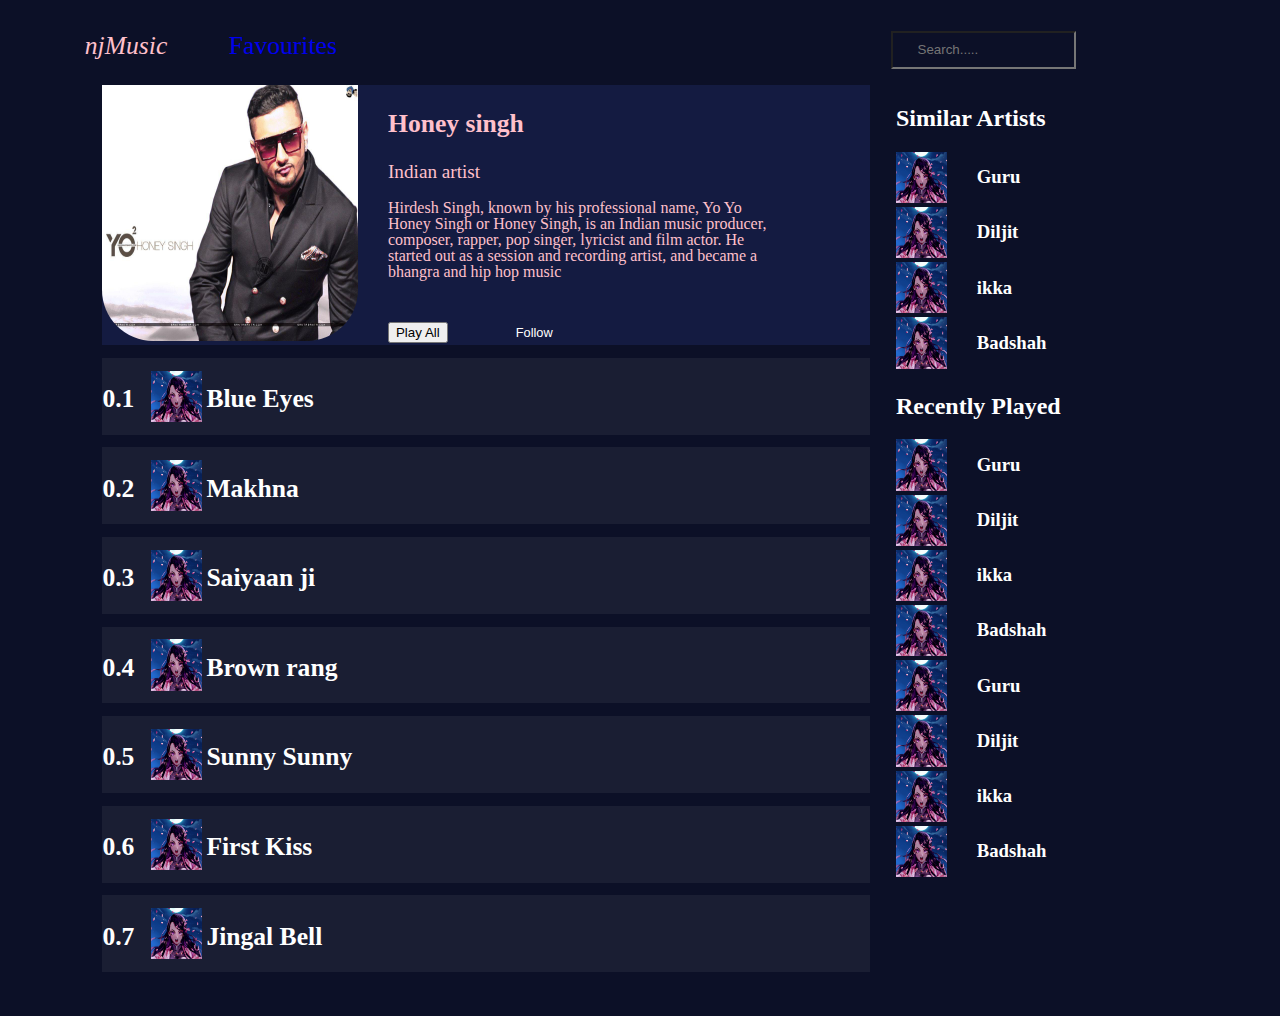
<file: artist.html>
<!DOCTYPE html>
<html>
<head>
<link rel="stylesheet" href="https://use.fontawesome.com/releases/v5.15.2/css/all.css" integrity="sha384-vSIIfh2YWi9wW0r9iZe7RJPrKwp6bG+s9QZMoITbCckVJqGCCRhc+ccxNcdpHuYu" crossorigin="anonymous">
	<link rel="stylesheet" type="text/css" href="index.css">
	<title>Honey singh</title>
</head>
<body>
	<div class="nav-items">
			<ul class="items">
				<li><i class="fas fa-headphones logo">&nbspnjMusic</i></li>
				<li><a href="#">&nbsp&nbsp&nbspFavourites</a></li>

				<li class="btn" ><button class="search" type="submit"><i class="fas fa-search "></i></button><input type="Search" name="" placeholder="&nbsp&nbsp&nbsp&nbsp&nbsp Search.....">
					<button class="phone"><i class="fas fa-microphone "></i></button></li>
				<li id="bell"><i class="far fa-bell"></i></li>
				<li id="user"><i class="fas fa-user"></i></li>
			</ul>
		</div>
	<div id="peronal" >
		<div class="left-side">
			<div id="left-head">
				<img src="images/honey.jpg">
				<div class="artist-name">
				<h3 >Honey singh</h3>
				<p class="artist-bio">Indian artist</p>
				<p>Hirdesh Singh, known by his professional name, Yo Yo Honey Singh or Honey Singh, is an Indian music producer, composer, rapper, pop singer, lyricist and film actor. He started out as a session and recording artist, and became a bhangra and hip hop music </p>
				<button type="submit">Play All</button>
				<button class="follow" type="submit">Follow</button>
				</div>
			</div>
			<div class="left-song">
                <div class="track">
                	<h3>0.1</h3>
                	<img src="images/onism.jpeg">
                	<a href=""><h3>Blue Eyes&nbsp&nbsp&nbsp&nbsp&nbsp</h3></a>
                	<button type="checkbox"><i class="far fa-heart"></i></button>
                	<button type="submit"><i class="fas fa-plus"></i></button>

                </div>
			    <div class="track">
                	<h3>0.2</h3>
                	<img src="images/onism.jpeg">
                	<a href=""><h3>Makhna&nbsp&nbsp&nbsp&nbsp&nbsp&nbsp&nbsp&nbsp</h3></a>
                	<button type="checkbox"><i class="far fa-heart"></i></button>
                	<button type="submit"><i class="fas fa-plus"></i></button>

                </div>
			    <div class="track">
                	<h3>0.3</h3>
                	<img src="images/onism.jpeg">
                	<a href=""><h3>Saiyaan ji&nbsp&nbsp&nbsp&nbsp</h3></a>
                	<button type="checkbox"><i class="far fa-heart"></i></button>
                	<button type="submit"><i class="fas fa-plus"></i></button>

                </div>
			<div class="track">
                	<h3>0.4</h3>
                	<img src="images/onism.jpeg">
                	<a href=""><h3>Brown rang&nbsp</h3></a>
                	<button type="checkbox"><i class="far fa-heart"></i></button>
                	<button type="submit"><i class="fas fa-plus"></i></button>

                </div>
			<div class="track">
                	<h3>0.5</h3>
                	<img src="images/onism.jpeg">
                	<a href=""><h3>Sunny Sunny</h3></a>
                	<button type="checkbox"><i class="far fa-heart"></i></button>
                	<button type="submit"><i class="fas fa-plus"></i></button>

                </div>
			<div class="track">
                	<h3>0.6</h3>
                	<img src="images/onism.jpeg">
                	<a href=""><h3>First Kiss&nbsp&nbsp&nbsp&nbsp</h3></a>
                	<button type="checkbox"><i class="far fa-heart"></i></button>
                	<button type="submit"><i class="fas fa-plus"></i></button>

                </div>
			<div class="track">
                	<h3>0.7</h3>
                	<img src="images/onism.jpeg">
                	<a href=""><h3>Jingal Bell&nbsp&nbsp&nbsp</h3></a>
                	<button type="checkbox"><i class="far fa-heart"></i></button>
                	<button type="submit"><i class="fas fa-plus"></i></button>

             </div>
		
        </div>     
		</div>
		<div class="right-side"> 
			<h2>Similar Artists</h2>
			<div class="side-track">
			<img src="images/onism.jpeg">
                	<a href=""><h3>Guru</h3></a>
                	
		</div>
		<div class="side-track">
			<img src="images/onism.jpeg">
                	<a href=""><h3>Diljit</h3></a>
                	
		</div>
		<div class="side-track">
			<img src="images/onism.jpeg">
                	<a href=""><h3>ikka</h3></a>
                	
		</div>
		<div class="side-track">
			<img src="images/onism.jpeg">
                	<a href=""><h3>Badshah</h3></a>
                	
		</div>
		<h2>Recently Played</h2>
			<div class="side-track">
			<img src="images/onism.jpeg">
                	<a href=""><h3>Guru&nbsp&nbsp&nbsp&nbsp&nbsp&nbsp&nbsp&nbsp<button type="checkbox"><i class="far fa-heart"></i></button></h3></a>
                	
		</div>
		<div class="side-track">
			<img src="images/onism.jpeg">
                	<a href=""><h3>Diljit&nbsp&nbsp&nbsp&nbsp&nbsp&nbsp<button type="checkbox"><i class="far fa-heart"></i></button></h3></a>
                	
                	
		</div>
		<div class="side-track">
			<img src="images/onism.jpeg">
                	<a href=""><h3>ikka&nbsp&nbsp&nbsp&nbsp&nbsp&nbsp&nbsp&nbsp<button type="checkbox"><i class="far fa-heart"></i></button></h3></a>
                	
                	
		</div>
		<div class="side-track">
			<img src="images/onism.jpeg">
                	<a href=""><h3>Badshah&nbsp&nbsp&nbsp&nbsp&nbsp<button type="checkbox"><i class="far fa-heart"></i></button></h3></a>
                	
                	
		</div>
			<div class="side-track">
			<img src="images/onism.jpeg">
                	<a href=""><h3>Guru&nbsp&nbsp&nbsp&nbsp&nbsp&nbsp&nbsp&nbsp<button type="checkbox"><i class="far fa-heart"></i></button></h3></a>
                	
                	
		</div>
		<div class="side-track">
			<img src="images/onism.jpeg">
                	<a href=""><h3>Diljit&nbsp&nbsp&nbsp&nbsp&nbsp&nbsp<button type="checkbox"><i class="far fa-heart"></i></button></h3></a>
                	
                	
		</div>
		<div class="side-track">
			<img src="images/onism.jpeg">
                	<a href=""><h3>ikka<button type="checkbox"><i class="far fa-heart"></i></button></h3></a>
                	
                	
		</div>
		<div class="side-track">
			<img src="images/onism.jpeg">
                	<a href=""><h3>Badshah<button type="checkbox"><i class="far fa-heart"></i></button></h3></a>

                	
		</div>
		</div>
	</div>

</body>
</html>
</file>
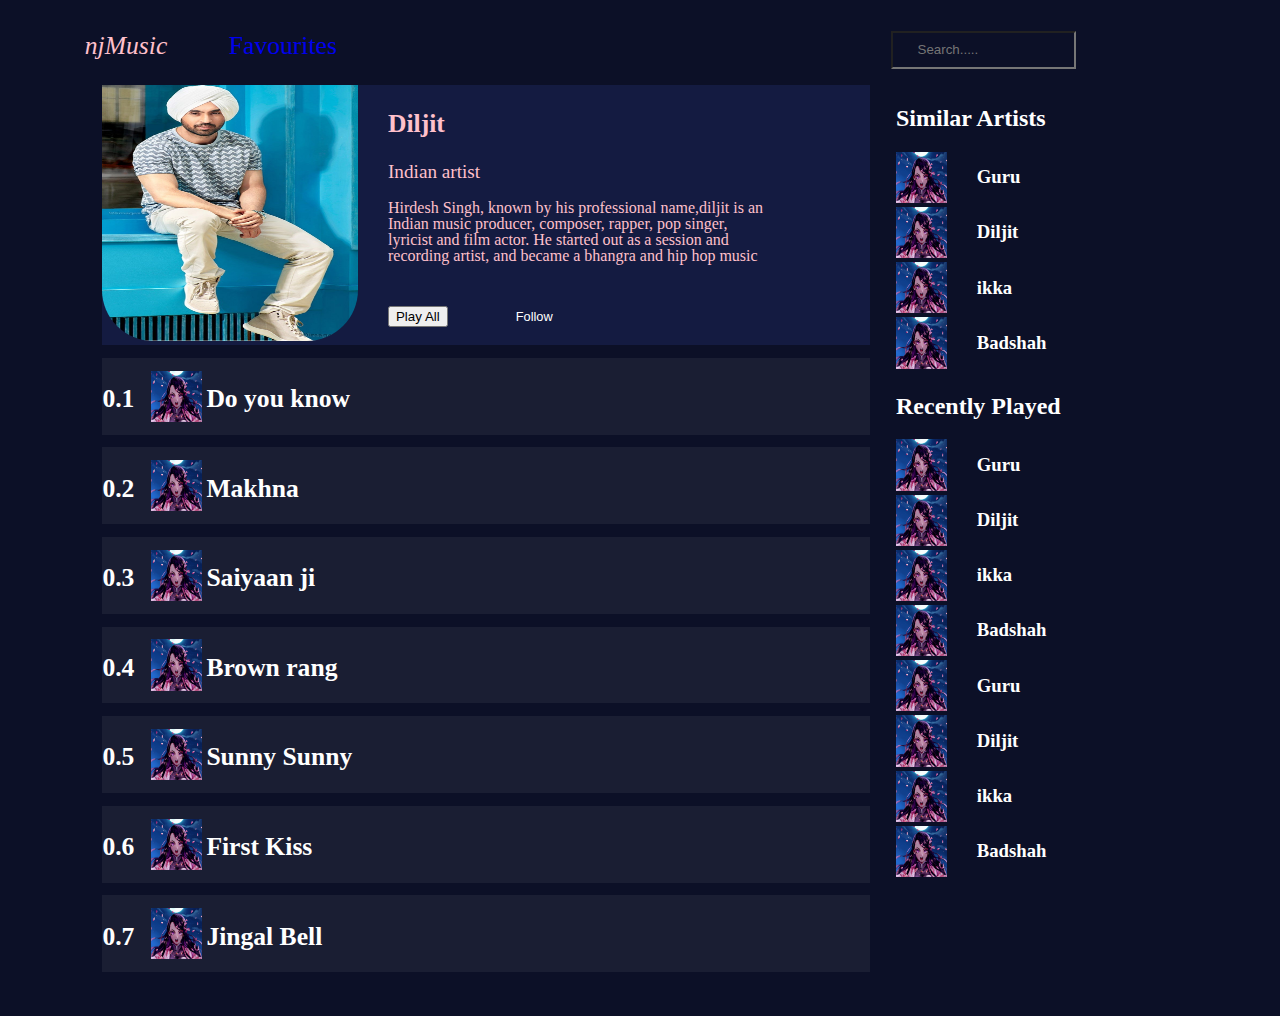
<file: diljit.html>
<!DOCTYPE html>
<html>
<head>
<link rel="stylesheet" href="https://use.fontawesome.com/releases/v5.15.2/css/all.css" integrity="sha384-vSIIfh2YWi9wW0r9iZe7RJPrKwp6bG+s9QZMoITbCckVJqGCCRhc+ccxNcdpHuYu" crossorigin="anonymous">
	<link rel="stylesheet" type="text/css" href="index.css">
	<title>Diljit</title>
</head>
<body>
	<div class="nav-items">
			<ul class="items">
				<li><i class="fas fa-headphones logo">&nbspnjMusic</i></li>
				<li><a href="#">&nbsp&nbsp&nbspFavourites</a></li>

				<li class="btn" ><button class="search" type="submit"><i class="fas fa-search "></i></button><input type="Search" name="" placeholder="&nbsp&nbsp&nbsp&nbsp&nbsp Search.....">
					<button class="phone"><i class="fas fa-microphone "></i></button></li>
				<li id="bell"><i class="far fa-bell"></i></li>
				<li id="user"><i class="fas fa-user"></i></li>
			</ul>
		</div>
	<div id="peronal" >
		<div class="left-side">
			<div id="left-head">
				<img src="images/diljit.jpg">
				<div class="artist-name">
				<h3 >Diljit</h3>
				<p class="artist-bio">Indian artist</p>
				<p>Hirdesh Singh, known by his professional name,diljit is an Indian music producer, composer, rapper, pop singer, lyricist and film actor. He started out as a session and recording artist, and became a bhangra and hip hop music </p>
				<button type="submit">Play All</button>
				<button class="follow" type="submit">Follow</button>
				</div>
			</div>
			<div class="left-song">
                <div class="track">
                	<h3>0.1</h3>
                	<img src="images/onism.jpeg">
                	<a href=""><h3>Do you know&nbsp&nbsp&nbsp&nbsp&nbsp</h3></a>
                	<button type="checkbox"><i class="far fa-heart"></i></button>
                	<button type="submit"><i class="fas fa-plus"></i></button>

                </div>
			    <div class="track">
                	<h3>0.2</h3>
                	<img src="images/onism.jpeg">
                	<a href=""><h3>Makhna&nbsp&nbsp&nbsp&nbsp&nbsp&nbsp&nbsp&nbsp</h3></a>
                	<button type="checkbox"><i class="far fa-heart"></i></button>
                	<button type="submit"><i class="fas fa-plus"></i></button>

                </div>
			    <div class="track">
                	<h3>0.3</h3>
                	<img src="images/onism.jpeg">
                	<a href=""><h3>Saiyaan ji&nbsp&nbsp&nbsp&nbsp</h3></a>
                	<button type="checkbox"><i class="far fa-heart"></i></button>
                	<button type="submit"><i class="fas fa-plus"></i></button>

                </div>
			<div class="track">
                	<h3>0.4</h3>
                	<img src="images/onism.jpeg">
                	<a href=""><h3>Brown rang&nbsp</h3></a>
                	<button type="checkbox"><i class="far fa-heart"></i></button>
                	<button type="submit"><i class="fas fa-plus"></i></button>

                </div>
			<div class="track">
                	<h3>0.5</h3>
                	<img src="images/onism.jpeg">
                	<a href=""><h3>Sunny Sunny</h3></a>
                	<button type="checkbox"><i class="far fa-heart"></i></button>
                	<button type="submit"><i class="fas fa-plus"></i></button>

                </div>
			<div class="track">
                	<h3>0.6</h3>
                	<img src="images/onism.jpeg">
                	<a href=""><h3>First Kiss&nbsp&nbsp&nbsp&nbsp</h3></a>
                	<button type="checkbox"><i class="far fa-heart"></i></button>
                	<button type="submit"><i class="fas fa-plus"></i></button>

                </div>
			<div class="track">
                	<h3>0.7</h3>
                	<img src="images/onism.jpeg">
                	<a href=""><h3>Jingal Bell&nbsp&nbsp&nbsp</h3></a>
                	<button type="checkbox"><i class="far fa-heart"></i></button>
                	<button type="submit"><i class="fas fa-plus"></i></button>

             </div>
		
        </div>     
		</div>
		<div class="right-side"> 
			<h2>Similar Artists</h2>
			<div class="side-track">
			<img src="images/onism.jpeg">
                	<a href=""><h3>Guru</h3></a>
                	
		</div>
		<div class="side-track">
			<img src="images/onism.jpeg">
                	<a href=""><h3>Diljit</h3></a>
                	
		</div>
		<div class="side-track">
			<img src="images/onism.jpeg">
                	<a href=""><h3>ikka</h3></a>
                	
		</div>
		<div class="side-track">
			<img src="images/onism.jpeg">
                	<a href=""><h3>Badshah</h3></a>
                	
		</div>
		<h2>Recently Played</h2>
			<div class="side-track">
			<img src="images/onism.jpeg">
                	<a href=""><h3>Guru&nbsp&nbsp&nbsp&nbsp&nbsp&nbsp&nbsp&nbsp<button type="checkbox"><i class="far fa-heart"></i></button></h3></a>
                	
		</div>
		<div class="side-track">
			<img src="images/onism.jpeg">
                	<a href=""><h3>Diljit&nbsp&nbsp&nbsp&nbsp&nbsp&nbsp<button type="checkbox"><i class="far fa-heart"></i></button></h3></a>
                	
                	
		</div>
		<div class="side-track">
			<img src="images/onism.jpeg">
                	<a href=""><h3>ikka&nbsp&nbsp&nbsp&nbsp&nbsp&nbsp&nbsp&nbsp<button type="checkbox"><i class="far fa-heart"></i></button></h3></a>
                	
                	
		</div>
		<div class="side-track">
			<img src="images/onism.jpeg">
                	<a href=""><h3>Badshah&nbsp&nbsp&nbsp&nbsp&nbsp<button type="checkbox"><i class="far fa-heart"></i></button></h3></a>
                	
                	
		</div>
			<div class="side-track">
			<img src="images/onism.jpeg">
                	<a href=""><h3>Guru&nbsp&nbsp&nbsp&nbsp&nbsp&nbsp&nbsp&nbsp<button type="checkbox"><i class="far fa-heart"></i></button></h3></a>
                	
                	
		</div>
		<div class="side-track">
			<img src="images/onism.jpeg">
                	<a href=""><h3>Diljit&nbsp&nbsp&nbsp&nbsp&nbsp&nbsp<button type="checkbox"><i class="far fa-heart"></i></button></h3></a>
                	
                	
		</div>
		<div class="side-track">
			<img src="images/onism.jpeg">
                	<a href=""><h3>ikka<button type="checkbox"><i class="far fa-heart"></i></button></h3></a>
                	
                	
		</div>
		<div class="side-track">
			<img src="images/onism.jpeg">
                	<a href=""><h3>Badshah<button type="checkbox"><i class="far fa-heart"></i></button></h3></a>

                	
		</div>
		</div>
	</div>

</body>
</html>
</file>
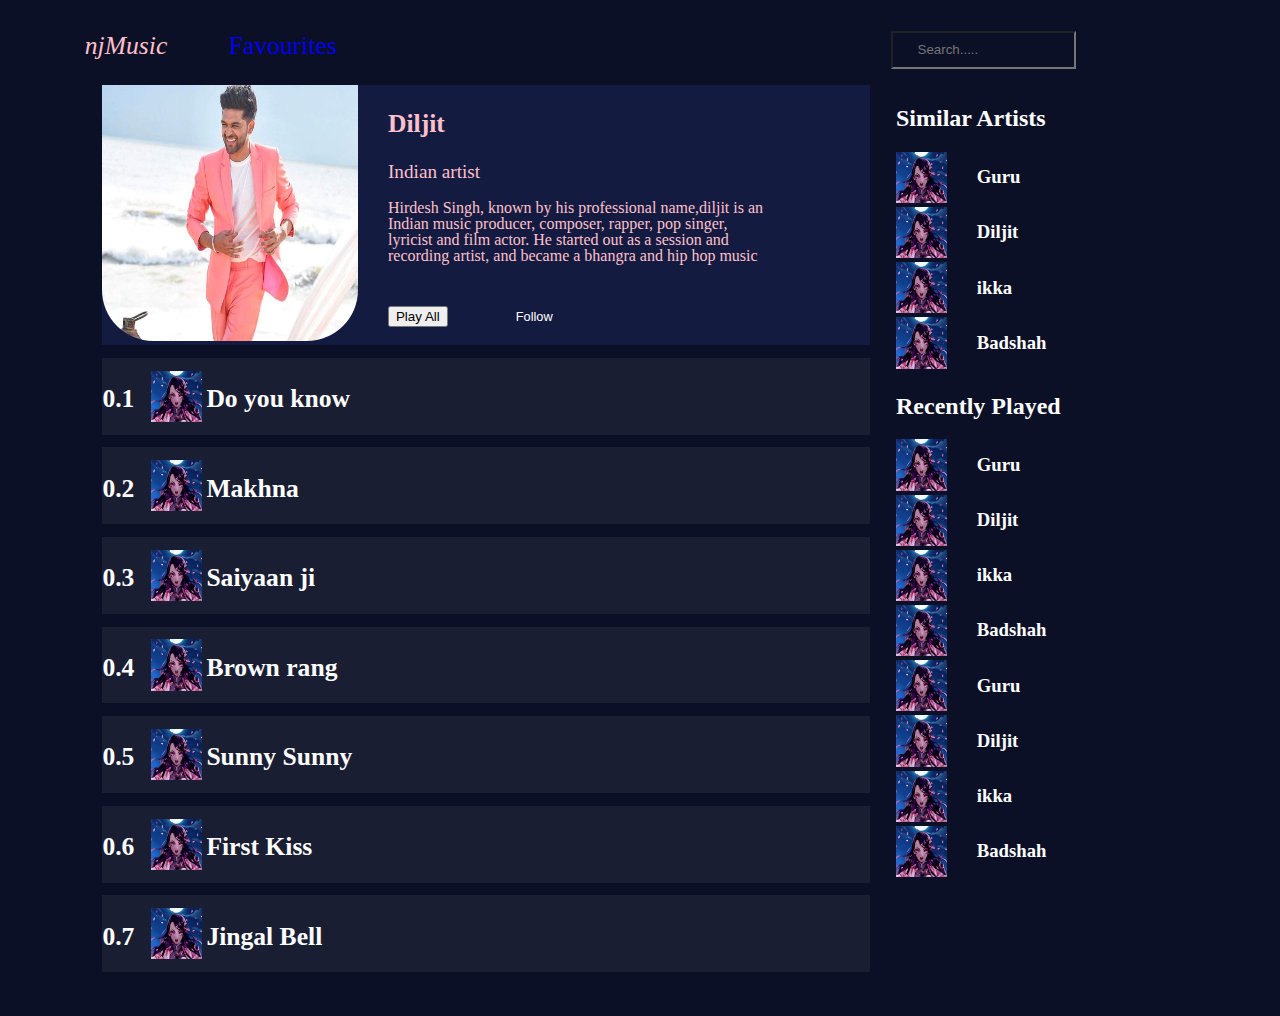
<file: guru.html>
<!DOCTYPE html>
<html>
<head>
<link rel="stylesheet" href="https://use.fontawesome.com/releases/v5.15.2/css/all.css" integrity="sha384-vSIIfh2YWi9wW0r9iZe7RJPrKwp6bG+s9QZMoITbCckVJqGCCRhc+ccxNcdpHuYu" crossorigin="anonymous">
	<link rel="stylesheet" type="text/css" href="index.css">
	<title>Diljit</title>
</head>
<body>
	<div class="nav-items">
			<ul class="items">
				<li><i class="fas fa-headphones logo">&nbspnjMusic</i></li>
				<li><a href="#">&nbsp&nbsp&nbspFavourites</a></li>

				<li class="btn" ><button class="search" type="submit"><i class="fas fa-search "></i></button><input type="Search" name="" placeholder="&nbsp&nbsp&nbsp&nbsp&nbsp Search.....">
					<button class="phone"><i class="fas fa-microphone "></i></button></li>
				<li id="bell"><i class="far fa-bell"></i></li>
				<li id="user"><i class="fas fa-user"></i></li>
			</ul>
		</div>
	<div id="peronal" >
		<div class="left-side">
			<div id="left-head">
				<img src="images/guru.jpg">
				<div class="artist-name">
				<h3 >Diljit</h3>
				<p class="artist-bio">Indian artist</p>
				<p>Hirdesh Singh, known by his professional name,diljit is an Indian music producer, composer, rapper, pop singer, lyricist and film actor. He started out as a session and recording artist, and became a bhangra and hip hop music </p>
				<button type="submit">Play All</button>
				<button class="follow" type="submit">Follow</button>
				</div>
			</div>
			<div class="left-song">
                <div class="track">
                	<h3>0.1</h3>
                	<img src="images/onism.jpeg">
                	<a href=""><h3>Do you know&nbsp&nbsp&nbsp&nbsp&nbsp</h3></a>
                	<button type="checkbox"><i class="far fa-heart"></i></button>
                	<button type="submit"><i class="fas fa-plus"></i></button>

                </div>
			    <div class="track">
                	<h3>0.2</h3>
                	<img src="images/onism.jpeg">
                	<a href=""><h3>Makhna&nbsp&nbsp&nbsp&nbsp&nbsp&nbsp&nbsp&nbsp</h3></a>
                	<button type="checkbox"><i class="far fa-heart"></i></button>
                	<button type="submit"><i class="fas fa-plus"></i></button>

                </div>
			    <div class="track">
                	<h3>0.3</h3>
                	<img src="images/onism.jpeg">
                	<a href=""><h3>Saiyaan ji&nbsp&nbsp&nbsp&nbsp</h3></a>
                	<button type="checkbox"><i class="far fa-heart"></i></button>
                	<button type="submit"><i class="fas fa-plus"></i></button>

                </div>
			<div class="track">
                	<h3>0.4</h3>
                	<img src="images/onism.jpeg">
                	<a href=""><h3>Brown rang&nbsp</h3></a>
                	<button type="checkbox"><i class="far fa-heart"></i></button>
                	<button type="submit"><i class="fas fa-plus"></i></button>

                </div>
			<div class="track">
                	<h3>0.5</h3>
                	<img src="images/onism.jpeg">
                	<a href=""><h3>Sunny Sunny</h3></a>
                	<button type="checkbox"><i class="far fa-heart"></i></button>
                	<button type="submit"><i class="fas fa-plus"></i></button>

                </div>
			<div class="track">
                	<h3>0.6</h3>
                	<img src="images/onism.jpeg">
                	<a href=""><h3>First Kiss&nbsp&nbsp&nbsp&nbsp</h3></a>
                	<button type="checkbox"><i class="far fa-heart"></i></button>
                	<button type="submit"><i class="fas fa-plus"></i></button>

                </div>
			<div class="track">
                	<h3>0.7</h3>
                	<img src="images/onism.jpeg">
                	<a href=""><h3>Jingal Bell&nbsp&nbsp&nbsp</h3></a>
                	<button type="checkbox"><i class="far fa-heart"></i></button>
                	<button type="submit"><i class="fas fa-plus"></i></button>

             </div>
		
        </div>     
		</div>
		<div class="right-side"> 
			<h2>Similar Artists</h2>
			<div class="side-track">
			<img src="images/onism.jpeg">
                	<a href=""><h3>Guru</h3></a>
                	
		</div>
		<div class="side-track">
			<img src="images/onism.jpeg">
                	<a href=""><h3>Diljit</h3></a>
                	
		</div>
		<div class="side-track">
			<img src="images/onism.jpeg">
                	<a href=""><h3>ikka</h3></a>
                	
		</div>
		<div class="side-track">
			<img src="images/onism.jpeg">
                	<a href=""><h3>Badshah</h3></a>
                	
		</div>
		<h2>Recently Played</h2>
			<div class="side-track">
			<img src="images/onism.jpeg">
                	<a href=""><h3>Guru&nbsp&nbsp&nbsp&nbsp&nbsp&nbsp&nbsp&nbsp<button type="checkbox"><i class="far fa-heart"></i></button></h3></a>
                	
		</div>
		<div class="side-track">
			<img src="images/onism.jpeg">
                	<a href=""><h3>Diljit&nbsp&nbsp&nbsp&nbsp&nbsp&nbsp<button type="checkbox"><i class="far fa-heart"></i></button></h3></a>
                	
                	
		</div>
		<div class="side-track">
			<img src="images/onism.jpeg">
                	<a href=""><h3>ikka&nbsp&nbsp&nbsp&nbsp&nbsp&nbsp&nbsp&nbsp<button type="checkbox"><i class="far fa-heart"></i></button></h3></a>
                	
                	
		</div>
		<div class="side-track">
			<img src="images/onism.jpeg">
                	<a href=""><h3>Badshah&nbsp&nbsp&nbsp&nbsp&nbsp<button type="checkbox"><i class="far fa-heart"></i></button></h3></a>
                	
                	
		</div>
			<div class="side-track">
			<img src="images/onism.jpeg">
                	<a href=""><h3>Guru&nbsp&nbsp&nbsp&nbsp&nbsp&nbsp&nbsp&nbsp<button type="checkbox"><i class="far fa-heart"></i></button></h3></a>
                	
                	
		</div>
		<div class="side-track">
			<img src="images/onism.jpeg">
                	<a href=""><h3>Diljit&nbsp&nbsp&nbsp&nbsp&nbsp&nbsp<button type="checkbox"><i class="far fa-heart"></i></button></h3></a>
                	
                	
		</div>
		<div class="side-track">
			<img src="images/onism.jpeg">
                	<a href=""><h3>ikka<button type="checkbox"><i class="far fa-heart"></i></button></h3></a>
                	
                	
		</div>
		<div class="side-track">
			<img src="images/onism.jpeg">
                	<a href=""><h3>Badshah<button type="checkbox"><i class="far fa-heart"></i></button></h3></a>

                	
		</div>
		</div>
	</div>

</body>
</html>
</file>
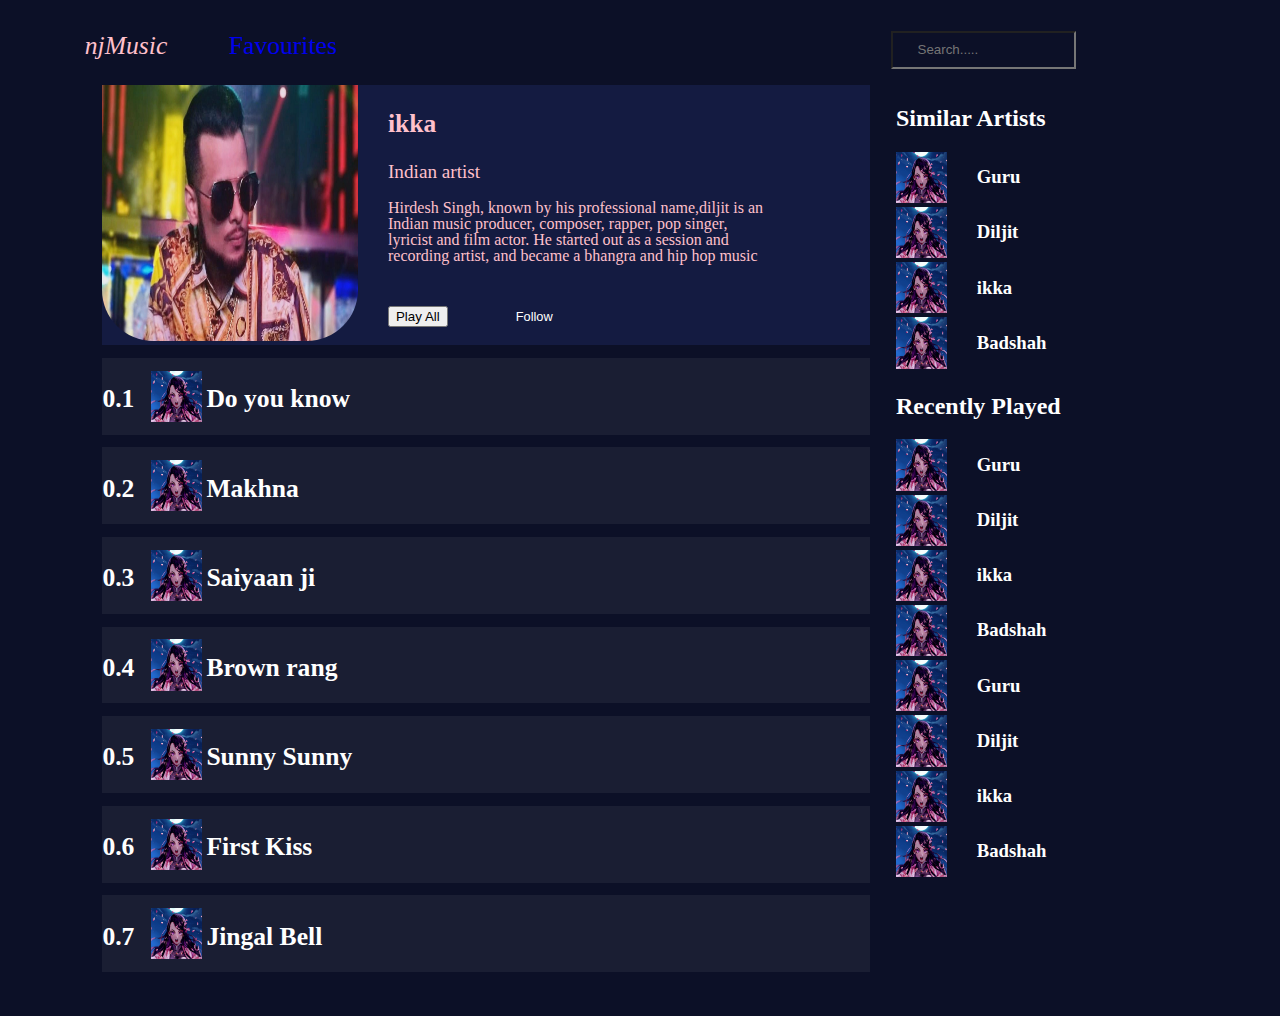
<file: ikka.html>
<!DOCTYPE html>
<html>
<head>
<link rel="stylesheet" href="https://use.fontawesome.com/releases/v5.15.2/css/all.css" integrity="sha384-vSIIfh2YWi9wW0r9iZe7RJPrKwp6bG+s9QZMoITbCckVJqGCCRhc+ccxNcdpHuYu" crossorigin="anonymous">
	<link rel="stylesheet" type="text/css" href="index.css">
	<title>Diljit</title>
</head>
<body>
	<div class="nav-items">
			<ul class="items">
				<li><i class="fas fa-headphones logo">&nbspnjMusic</i></li>
				<li><a href="#">&nbsp&nbsp&nbspFavourites</a></li>

				<li class="btn" ><button class="search" type="submit"><i class="fas fa-search "></i></button><input type="Search" name="" placeholder="&nbsp&nbsp&nbsp&nbsp&nbsp Search.....">
					<button class="phone"><i class="fas fa-microphone "></i></button></li>
				<li id="bell"><i class="far fa-bell"></i></li>
				<li id="user"><i class="fas fa-user"></i></li>
			</ul>
		</div>
	<div id="peronal" >
		<div class="left-side">
			<div id="left-head">
				<img src="images/ikka.jpg">
				<div class="artist-name">
				<h3 >ikka</h3>
				<p class="artist-bio">Indian artist</p>
				<p>Hirdesh Singh, known by his professional name,diljit is an Indian music producer, composer, rapper, pop singer, lyricist and film actor. He started out as a session and recording artist, and became a bhangra and hip hop music </p>
				<button type="submit">Play All</button>
				<button class="follow" type="submit">Follow</button>
				</div>
			</div>
			<div class="left-song">
                <div class="track">
                	<h3>0.1</h3>
                	<img src="images/onism.jpeg">
                	<a href=""><h3>Do you know&nbsp&nbsp&nbsp&nbsp&nbsp</h3></a>
                	<button type="checkbox"><i class="far fa-heart"></i></button>
                	<button type="submit"><i class="fas fa-plus"></i></button>

                </div>
			    <div class="track">
                	<h3>0.2</h3>
                	<img src="images/onism.jpeg">
                	<a href=""><h3>Makhna&nbsp&nbsp&nbsp&nbsp&nbsp&nbsp&nbsp&nbsp</h3></a>
                	<button type="checkbox"><i class="far fa-heart"></i></button>
                	<button type="submit"><i class="fas fa-plus"></i></button>

                </div>
			    <div class="track">
                	<h3>0.3</h3>
                	<img src="images/onism.jpeg">
                	<a href=""><h3>Saiyaan ji&nbsp&nbsp&nbsp&nbsp</h3></a>
                	<button type="checkbox"><i class="far fa-heart"></i></button>
                	<button type="submit"><i class="fas fa-plus"></i></button>

                </div>
			<div class="track">
                	<h3>0.4</h3>
                	<img src="images/onism.jpeg">
                	<a href=""><h3>Brown rang&nbsp</h3></a>
                	<button type="checkbox"><i class="far fa-heart"></i></button>
                	<button type="submit"><i class="fas fa-plus"></i></button>

                </div>
			<div class="track">
                	<h3>0.5</h3>
                	<img src="images/onism.jpeg">
                	<a href=""><h3>Sunny Sunny</h3></a>
                	<button type="checkbox"><i class="far fa-heart"></i></button>
                	<button type="submit"><i class="fas fa-plus"></i></button>

                </div>
			<div class="track">
                	<h3>0.6</h3>
                	<img src="images/onism.jpeg">
                	<a href=""><h3>First Kiss&nbsp&nbsp&nbsp&nbsp</h3></a>
                	<button type="checkbox"><i class="far fa-heart"></i></button>
                	<button type="submit"><i class="fas fa-plus"></i></button>

                </div>
			<div class="track">
                	<h3>0.7</h3>
                	<img src="images/onism.jpeg">
                	<a href=""><h3>Jingal Bell&nbsp&nbsp&nbsp</h3></a>
                	<button type="checkbox"><i class="far fa-heart"></i></button>
                	<button type="submit"><i class="fas fa-plus"></i></button>

             </div>
		
        </div>     
		</div>
		<div class="right-side"> 
			<h2>Similar Artists</h2>
			<div class="side-track">
			<img src="images/onism.jpeg">
                	<a href=""><h3>Guru</h3></a>
                	
		</div>
		<div class="side-track">
			<img src="images/onism.jpeg">
                	<a href=""><h3>Diljit</h3></a>
                	
		</div>
		<div class="side-track">
			<img src="images/onism.jpeg">
                	<a href=""><h3>ikka</h3></a>
                	
		</div>
		<div class="side-track">
			<img src="images/onism.jpeg">
                	<a href=""><h3>Badshah</h3></a>
                	
		</div>
		<h2>Recently Played</h2>
			<div class="side-track">
			<img src="images/onism.jpeg">
                	<a href=""><h3>Guru&nbsp&nbsp&nbsp&nbsp&nbsp&nbsp&nbsp&nbsp<button type="checkbox"><i class="far fa-heart"></i></button></h3></a>
                	
		</div>
		<div class="side-track">
			<img src="images/onism.jpeg">
                	<a href=""><h3>Diljit&nbsp&nbsp&nbsp&nbsp&nbsp&nbsp<button type="checkbox"><i class="far fa-heart"></i></button></h3></a>
                	
                	
		</div>
		<div class="side-track">
			<img src="images/onism.jpeg">
                	<a href=""><h3>ikka&nbsp&nbsp&nbsp&nbsp&nbsp&nbsp&nbsp&nbsp<button type="checkbox"><i class="far fa-heart"></i></button></h3></a>
                	
                	
		</div>
		<div class="side-track">
			<img src="images/onism.jpeg">
                	<a href=""><h3>Badshah&nbsp&nbsp&nbsp&nbsp&nbsp<button type="checkbox"><i class="far fa-heart"></i></button></h3></a>
                	
                	
		</div>
			<div class="side-track">
			<img src="images/onism.jpeg">
                	<a href=""><h3>Guru&nbsp&nbsp&nbsp&nbsp&nbsp&nbsp&nbsp&nbsp<button type="checkbox"><i class="far fa-heart"></i></button></h3></a>
                	
                	
		</div>
		<div class="side-track">
			<img src="images/onism.jpeg">
                	<a href=""><h3>Diljit&nbsp&nbsp&nbsp&nbsp&nbsp&nbsp<button type="checkbox"><i class="far fa-heart"></i></button></h3></a>
                	
                	
		</div>
		<div class="side-track">
			<img src="images/onism.jpeg">
                	<a href=""><h3>ikka<button type="checkbox"><i class="far fa-heart"></i></button></h3></a>
                	
                	
		</div>
		<div class="side-track">
			<img src="images/onism.jpeg">
                	<a href=""><h3>Badshah<button type="checkbox"><i class="far fa-heart"></i></button></h3></a>

                	
		</div>
		</div>
	</div>

</body>
</html>
</file>
<file: index.css>
body{
	width: 100vw;
	background-color: #0C1027;
	/*background-color: #66FF99;*/
	margin: 0 0;
	overflow-x:  hidden;


}
section{
	
	display: flex;
	flex-direction: column;
	height: auto;
	justify-content: space-between;

}
.items li{
	display: inline-block;
	padding-left: 3vw;
	font-size: 2vw;
	color: pink;

	

}

.items li a{
	text-decoration: none;
}
.items li a:hover{
	color: gray;
}
#user{
	position: relative;
left: 40vw;
}
#bell{
	position: relative;
	left: 40vw;
}
.btn{
	position: relative;
	left: 40vw;

}
.phone{
	position: relative;
	left: -2vw;
    padding-left: 0px;
    padding-right: 0px;
    padding-top: 0px;
    padding-bottom: 0px;
    border-left-width: 0px;
    border-right-width: 0px;
    border-top-width: 0px;
    border-bottom-width: 0px;
    color: pink;
}
.search{
position: relative;
	left: 1vw;
    padding-left: 0px;
    padding-right: 0px;
    padding-top: 0px;
    padding-bottom: 0px;
    border-left-width: 0px;
    border-right-width: 0px;
    border-top-width: 0px;
    border-bottom-width: 0px;
    padding-bottom: 2px;
    color: pink;

}
.items input,.search,.phone{
 height: 3vw;


 background-color: transparent;
	
}
@keyframes head{
	0%{
		background-image: url("images/img1.jpg");
	}
	75%{
		background-image: url("images/img3.jpg");

	}
	
}
#one{
	width:100vw;
	height: 40vw ;
	display: flex;
    flex-direction: row;
    flex-wrap: wrap;
    justify-content: space-between;
    padding-top: 40px;
    position: relative;
    left: 8vw;
    

}
#header{
	width: 58vw;
    height:35vw;
    background-image: url("images/img2.jpg");
    background-size: cover;
    animation: head 3s ease-in-out infinite alternate;
    display: inline-block;
   
    

}
.queue{
	width: 40vw;
	display: inline-block;
	
	
	


}
.queue li {
	font-size: 1.3vw;
	color: pink;
	padding-bottom: 3vw;
	width: 20vw;
	margin: 0vh 0vh;
	display: inline-block;
	


}
.queue li a{
	text-decoration: none;
	color: pink;
}
#songs{
width: 0;
height:0;

transition: all 0.2s ease-in-out;
overflow:auto;

}
#songs:target{
	width: 30vw;
	height: 40vw;

	
	

}
#queue-link,.queue h1{
	display: inline-block;
}
#queue-link a{
	
	text-decoration: none;
	font-size: 2.5vw;
	color:pink;
}
#songs button{
	display: inline-block;
	background-color: transparent;
	border-width: 0;
	font-size: 2vw;
	color: pink;
	border-width: 0;
	
}
#songs button:hover{
	background-color:red ;

}
/*Main section*/
#latest-release{
	display: flex;
	flex-direction: row;
	flex-wrap: wrap;
	width: 80vw;
	
	padding-left: 8vw;
	
	position: relative;
	left: 8vw;



}
.latest-song{
	width:40vw;
	height: 7vw;
	padding-bottom: 3vw;
}
.latest-song img{
	width:7vw;
	height:7vw;

   
}
.latest-song h3{
	display: inline-block;
	vertical-align:;
	margin: 0 0;
	font-size: 2.2vw;
	padding-bottom: 2vw;
	position: relative;
	bottom: 4vw;
	color: pink;
}
.latest-song a{
	text-decoration: none;
	color: pink;

}
.latest-song p{
	vertical-align: top;
	display: inline-block;
	margin: 0 0;
	position: relative;
	left: 10vw;
	bottom: 5.5vw;
	color: pink;


}
.nj{
    position: relative;
    left: 12vw;
    color:pink;
    font-size: 3vw;
    position: relative;
    width: 30vw;
	
}
#popular-artists{
	display: flex;
	flex-direction: row;
	overflow: auto;
	width: 80vw;
	position: relative;
	left: 12vw;

}
.artist img{
	border-radius: 50%;
	width: 15vw;
	height: 15vw;


}
.artist{
	margin-left:5vw;
	/*position: relative;
	left: 8vw;*/
}
.name{
	font-size: 2vw;
	color: pink;
	text-align: center;
}
/*Music stations*/
#stations{
	display: flex;
	flex-direction: row;
	padding-top: 2vw;
	position: relative;
	left: 10vw;

}
#station
{
 width: 15vw;
 height: 15vw;
 border-radius: 0;
 

}
.station-name{
margin-left: 2.5vw;

}
.station-name img{
	width: 10vw;
height: 10vw;
border-radius: 50%;
}



/*Popular English songs*/
#latest-english{
	width: 80vw;
	position: relative;
	left: 12;
	display: flex;
	flex-direction: row;
}
.latest-english-song{
	margin-left: 2.5vw;
	position: relative;
	left: 10vw;
}
.latest-english-song img{
	width: 15vw;
	height: 15vw;
}
/*Artists Personal Pages*/
#peronal{
	display: flex;
	flex-direction: row;
	width: 100vw;
	

}
#left-side{
	display: flex;
	flex-direction: column;
	width: 60vw;
	
}
#left-head{
	width: 60vw;
	position: relative;
	left: 8vw;
	background-color: #141B41;
	display: inline-block;
}
#left-head img{
	width: 20vw;
	height: 20vw;
	border-bottom-right-radius: 20%;
	border-bottom-left-radius: 20%;
}
.left-song{
	position: relative;
	left: 8vw;
	width: 60vw;
	display: inline-block;
}
.track{
	height: 6vw;
	width: 60vw;
	background-color: #1A1E33;
	margin-top: 1vw;
	
	

}
.track h3{
	display: inline-block;
	vertical-align:middle;
	color: white;
	font-size: 2vw;
	margin-top: 0
	width:10vw;
	padding-bottom: 3vw;

}
.track h3:hover{
	color: gray;
	/*border-bottom: 4px solid gray;*/
}
.track img{
	height: 4vw;
	width:4vw;
	margin-left: 1vw;
    margin-top: 1vw;
	
}
.track button{
	background-color: transparent;
	border-width: 0;
	vertical-align:middle;
	padding-bottom: 2vw;
	position: relative;
	left: 30vw;
	font-size: 1.5vw;
	color: white;
	width: 3vw;
	margin: 0 0;
	/*margin-left: 2vw;*/
    
}
.fa-plus{
	background-color: transparent;
	border-width: 0;
	vertical-align: middle;
	padding-bottom: 2vw;
	position: relative;
	left: 2vw;
	font-size: 1.5vw;
	color: white;
	width: 3vw;
	margin-left: 2vw;
}
.artist-name{
	display: inline-block;
	vertical-align: top;
margin-left: 2vw;
line-height: 1;
width: 30vw;
	
	color: pink;
}
.artist-name h3{
	vertical-align: top;
	
	font-size: 2vw;
	
}
.artist-bio{
	font-size: 1.5vw;
}
.artist-name button{
	margin-top: 2vw;


}
.follow{
	background-color: transparent;
	border-width: 0px;
	color: white;
	padding-left: 5vw;
	font-size: 1vw;
}


#right-side{
	width: 30vw;
	display: flex;
	flex-direction: column;
}
.right-side h2{
	color: white;
		position: relative;
	left: 10vw;

}
.side-track{
	display:inline-block;
	width: 30vw;
	position: relative;
	left: 10vw;
}

.side-track h3{display: inline-block;
	vertical-align: middle;
	margin-top: -2vw;
	margin-left: 2vw;
	color: white;

	
	

}
.side-track h3:hover{
	color: gray;
	border-bottom: 4px solid gray;
}
.side-track img{
	height: 4vw;
	width: 4vw;
}
.side-track button{
	background-color: transparent;
	color: white;
	border-width: 0;
	position: absolute;
	right:4vw;
}
/*Menu*/
#menu{
	position: fixed;
	left: 0vw;
	top: 40vw;
	width: 0vw;
	height: 0vw;
	background-color: #282828;
	z-index: 2;
	display: none;

}
#menu:target{
	width: 100vw;
	height: 25vw;
	display: block;
}
.play,.forward{
 	font-size: 3vw;
 	color: pink;
 	position: relative;
 	top: 3vw;
 	left: 30vw;
 	margin-left: 2vw;

 }
 .fa-random{
 	font-size: 3vw;
 	color: pink;
 	position: relative;
 	top: 2vw;
 	left: 26vw;
 }
 .fa-reply-all{
 	font-size: 3vw;
 	color: pink;
 	position: relative;
 	top: 2vw;
 	left: 34vw;
 }



/*Scrollbar Style*/
#songs::-webkit-scrollbar {
  width: 10px;

}
 
#songs::-webkit-scrollbar-track {
  box-shadow: inset 0 0 6px rgba(0, 0, 0, 0.3);
}
 
#songs::-webkit-scrollbar-thumb {
  background-color: darkgrey;
  outline: 0px solid slategrey;
  border-radius: 10px;

}
#popular-artists::-webkit-scrollbar {
  width: 5px;

}
 
#popular-artistss::-webkit-scrollbar-track {
  box-shadow: inset 0 0 6px rgba(0, 0, 0, 0.3);
}
 
#popular-artists::-webkit-scrollbar-thumb {
  background-color: darkgrey;
  outline: 0px solid slategrey;
  border-radius: 10px;
  
}
</file>
